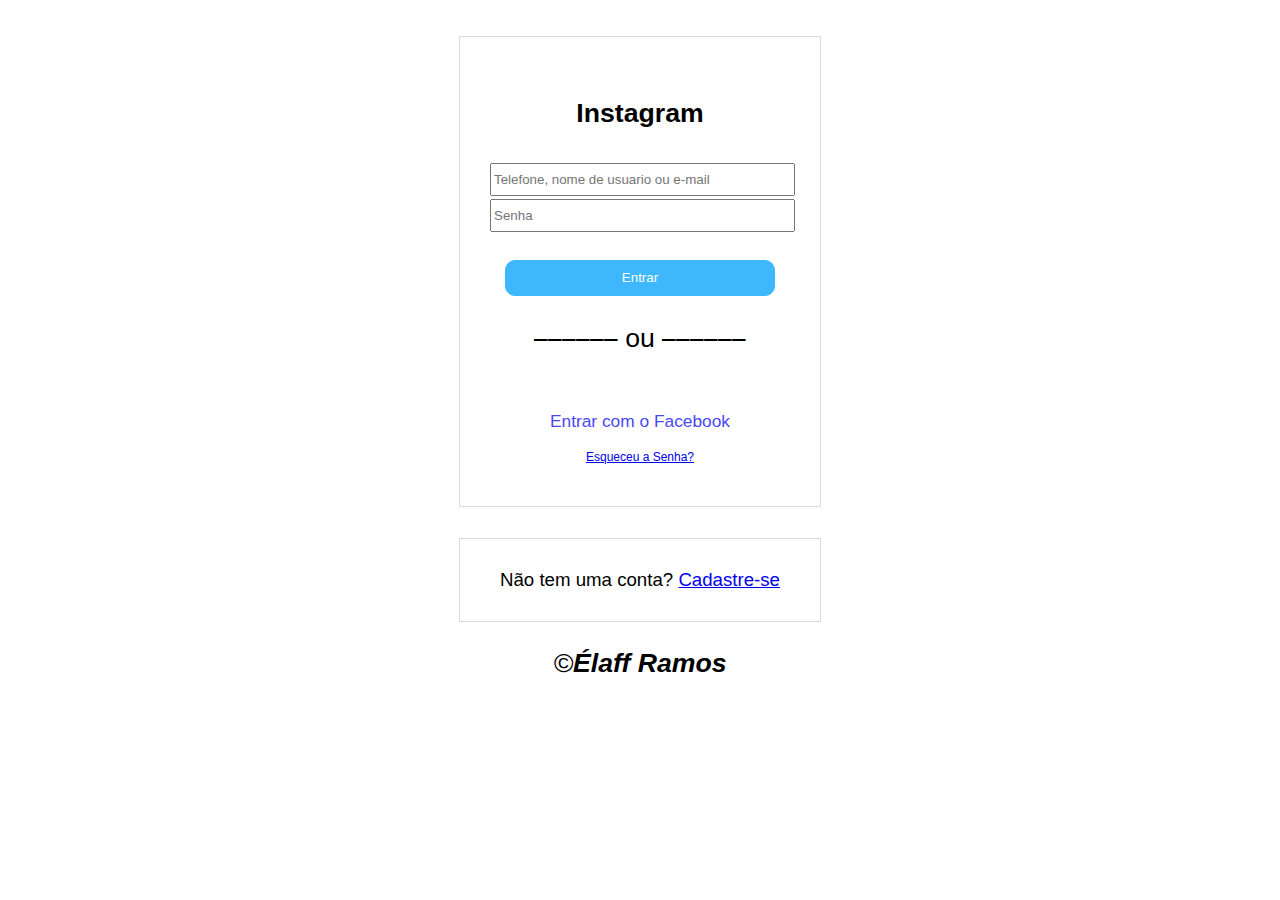
<file: index.html>
<!DOCTYPE html> <!-- Parte de HTML -->
<html lang="pt-BR"> <!-- Idioma do site -->
<head>
    <meta charset="UTF-8">
    <meta name="viewport" content="width=device-width, initial-scale=1.0">
    <title>Entrar • Instagram</title>
    <link rel="stylesheet" href="login.css"> <!-- Chamando um arquivo em CSS -->
</head>
<body>
    <header>
        <h1></h1> <!-- Título -->
    </header>

    <section>
        <div><br>
            <div id="pre"><strong>Instagram</strong></div><br>

            <input type="text" placeholder="Telefone, nome de usuario ou e-mail" name="email" id="email" size="35"><br> <!-- Corpo do site -->
            <input type="password" placeholder="Senha"name="senha" id="senha" size="35" ><br>
            <p id="entrar"><a onclick="pagina1()"><button>Entrar</button></a><br></p> <!-- Botão da pagina de login-->
            <p id="ou">⎯⎯⎯⎯⎯⎯    ou    ⎯⎯⎯⎯⎯⎯ <br><br></p>
            <p id="facebook">Entrar com o Facebook</p>
            <p id="esqueceu"><a href="esqueceu.html">Esqueceu a Senha?</a></p>
            
        <div>
             <!-- Corpo do site -->
        </div>
    </section><br>
    <section>
        <div id="cadastrar">
            Não tem uma conta? <a href="cadastro.html">Cadastre-se</a>
        </div>
    </section>
    <footer>
        <p>&copy;<strong>Élaff Ramos</strong></p> <!-- Aqui fica a copy -->
    </footer>
    
    <script src="login.js"></script> <!-- Chamando um arquivo em JavaScript -->
    
</body>
</html>
</file>
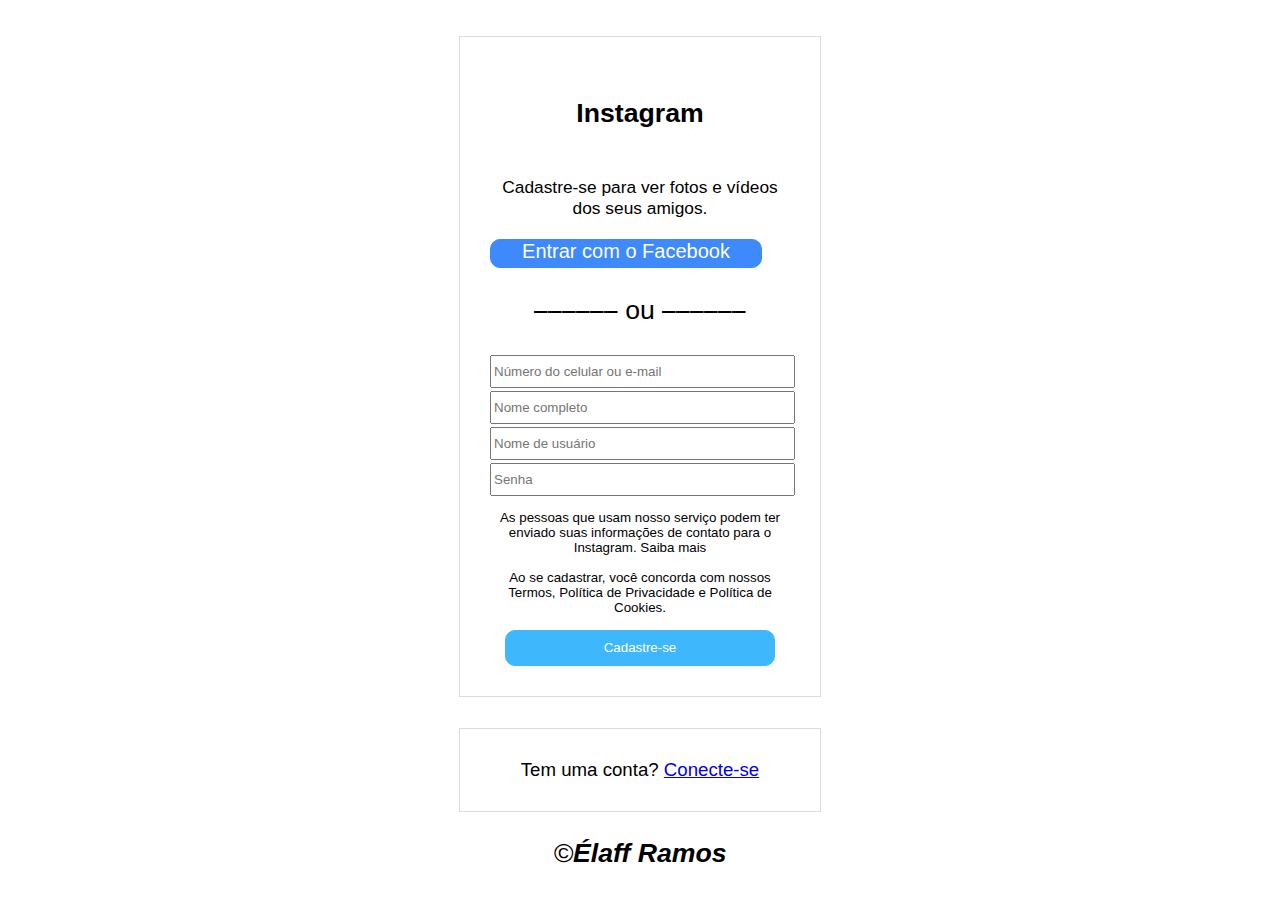
<file: cadastro.html>
<!DOCTYPE html> <!-- Parte de HTML -->
<html lang="pt-BR"> <!-- Idioma do site -->
<head>
    <meta charset="UTF-8">
    <meta name="viewport" content="width=device-width, initial-scale=1.0">
    <title>Cadastre-se • Instagram</title>
    <link rel="stylesheet" href="cadastro.css"> <!-- Chamando um arquivo em CSS -->
</head>
<body>
    <header>
        <h1></h1> <!-- Título -->
    </header>

    <section>
        <div><br>
            <div id="pre"><strong>Instagram</strong></div><br>
            <p id="texto1">Cadastre-se para ver fotos e vídeos dos seus amigos.</p>
            <p id="facebook">Entrar com o Facebook</p>
            <p id="ou">⎯⎯⎯⎯⎯⎯    ou    ⎯⎯⎯⎯⎯⎯ <br></p>
            <input type="text" placeholder="Número do celular ou e-mail" id="email" size="35"><br> <!-- Corpo do site -->
            <input type="text" placeholder="Nome completo" id="nome" size="35"><br>
            <input type="text" placeholder="Nome de usuário" id="usuario" size="35">
            <input type="password" placeholder="Senha" id="senha" size="35"><br>
            <p id="texto">As pessoas que usam nosso serviço podem ter enviado suas informações de contato para o Instagram. Saiba mais<br><br>
            Ao se cadastrar, você concorda com nossos Termos, Política de Privacidade e Política de Cookies.</p>
            <input type="button" value="Cadastre-se" onclick="cadastro()" id="button">
        <div id="res">
             <!-- Corpo do site -->
        </div>
    </section><br>
    <section>
        <div id="cadastrar">
            Tem uma conta? <a href="index.html">Conecte-se</a>
        </div>
    </section>
    <footer>
        <p>&copy;<strong>Élaff Ramos</strong></p> <!-- Aqui fica a copy -->
    </footer>
    
    <script src="cadastro.js"></script> <!-- Chamando um arquivo em JavaScript -->
    
</body>
</html>
</file>
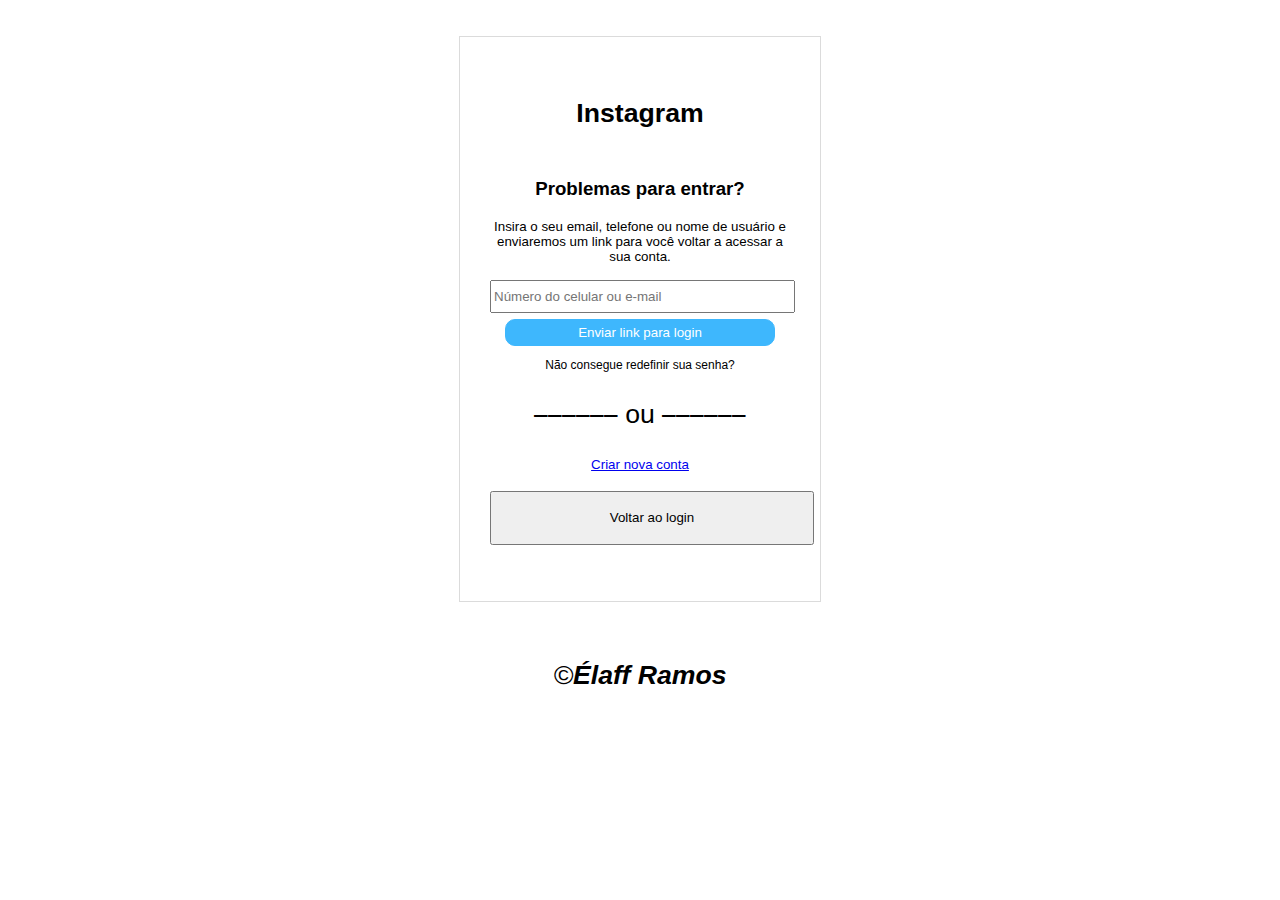
<file: esqueceu.html>
<!DOCTYPE html> <!-- Parte de HTML -->
<html lang="pt-BR"> <!-- Idioma do site -->
<head>
    <meta charset="UTF-8">
    <meta name="viewport" content="width=device-width, initial-scale=1.0">
    <title>Redefinir senha • Instagram</title>
    <link rel="stylesheet" href="esqueceu.css"> <!-- Chamando um arquivo em CSS -->
</head>
<body>
    <header>
        <h1></h1> <!-- Título -->
    </header>

    <section>
        <div><br>
            <div><strong>Instagram</strong></div><br>
            <p id="entrar"><strong>Problemas para entrar?</strong></p> <!-- Textos -->
            <p id="texto1">Insira o seu email, telefone ou nome de usuário e enviaremos um link para você voltar a acessar a sua conta.</p> <!-- Textos  -->
            <input type="text" placeholder="Número do celular ou e-mail" id="email" size="35"><br> <!-- Onde o usuário irá digitar seu e-mail -->
            <input type="button" value="Enviar link para login" onclick="esqueci()" id="botao"> <!-- Botão para enviar o link -->
            <p id="nao">Não consegue redefinir sua senha?</p> <!-- Textos  -->
            <p id="ou">⎯⎯⎯⎯⎯⎯    ou    ⎯⎯⎯⎯⎯⎯ <br></p> <!-- Textos  -->
            <div id="cadastrar">
                <a href="cadastro.html">Criar nova conta</a> <!-- Quando o usuário clicar em criar nova conta é para ele ser redirecionado para o arquivo cadastro.html -->
            </div>
            <p id="login"><a href="index.html"><button>Voltar ao login</button></a><br></p> <!-- Botão da pagina de login-->
    </section><br>
    <footer>
        <p>&copy;<strong>Élaff Ramos</strong></p> <!-- Aqui fica a copy -->
    </footer>
    
    <script src="esqueci.js"></script> <!-- Chamando um arquivo em JavaScript -->
    
</body>
</html>
</file>
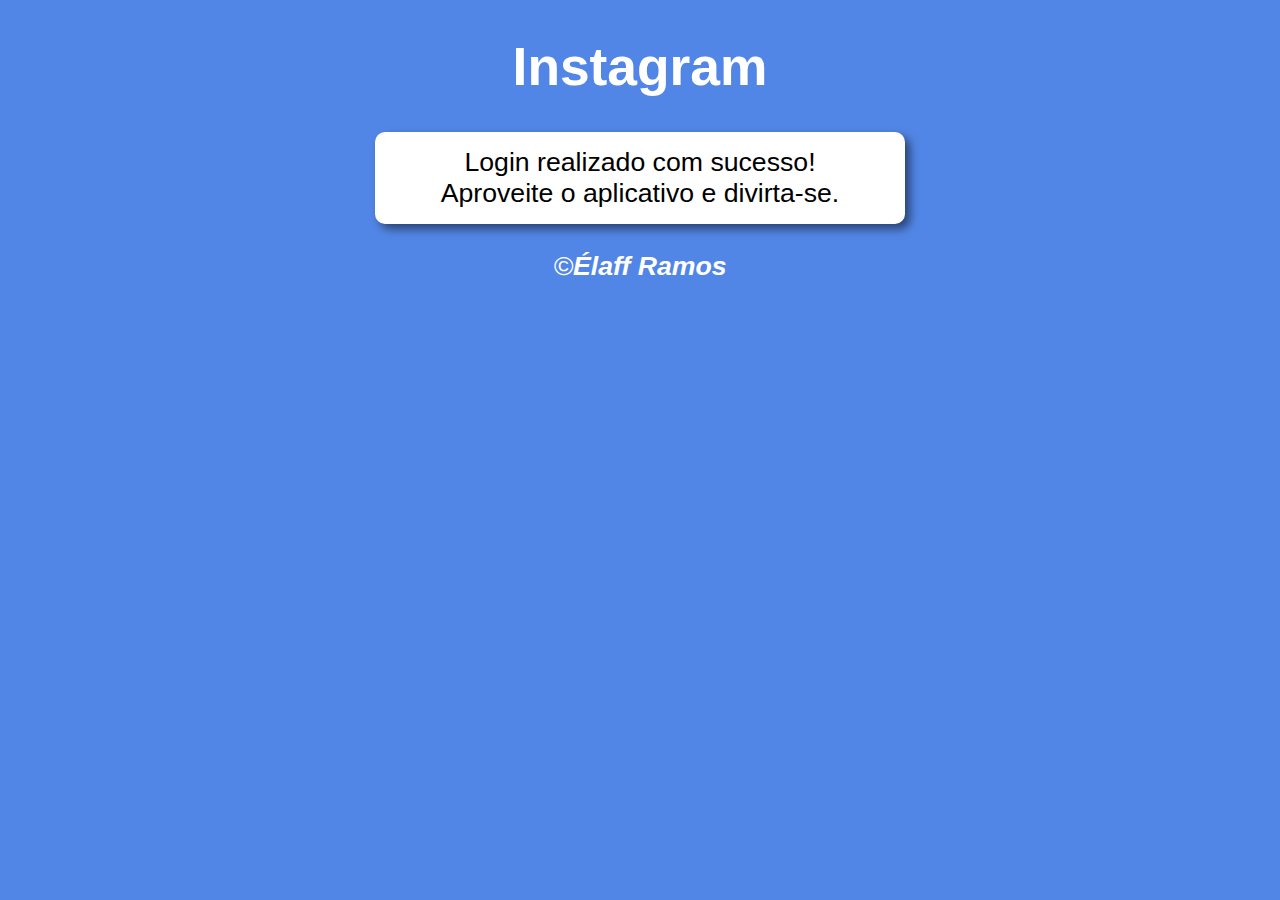
<file: inicio.html>
<!DOCTYPE html> <!-- Parte de HTML -->
<html lang="pt-BR"> <!-- Idioma do site -->
<head>
    <meta charset="UTF-8">
    <meta name="viewport" content="width=device-width, initial-scale=1.0">
    <title>Home</title>
    <link rel="stylesheet" href="inicio.css"> <!-- Chamando um arquivo em CSS -->
</head>
<body>
    <header>
        <h1><strong>Instagram</strong></h1> <!-- Título -->
    </header>

    <section>
        <div id="res">
        <!-- Corpo do site -->
        </div>
    </section>
    <footer>
        <p>&copy;<strong>Élaff Ramos</strong></p> <!-- Aqui fica a copy -->
    </footer>
    
    <script src="inicio.js"></script> <!-- Chamando um arquivo em JavaScript -->
</body>
</html>
</file>
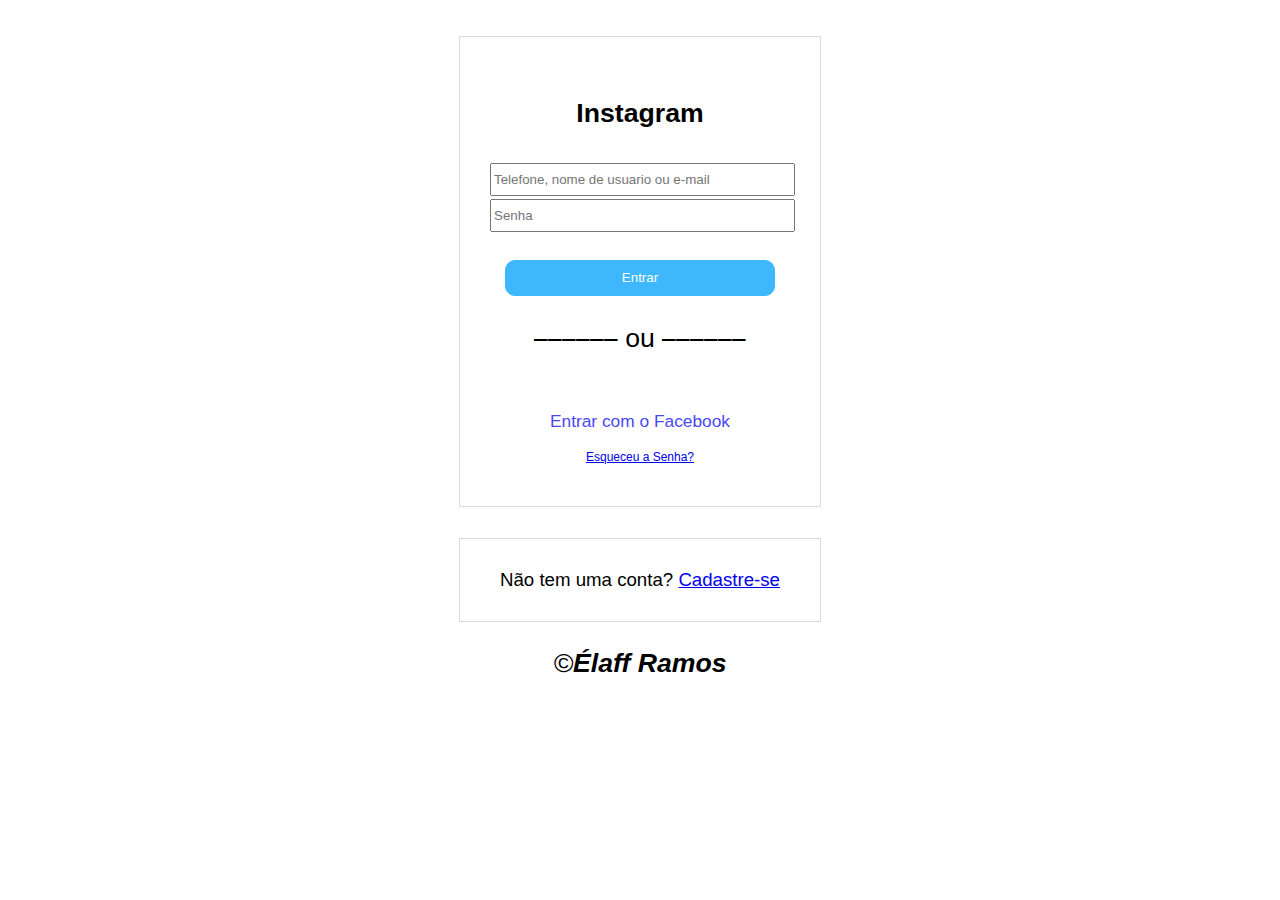
<file: login.html>
<!DOCTYPE html> <!-- Parte de HTML -->
<html lang="pt-BR"> <!-- Idioma do site -->
<head>
    <meta charset="UTF-8">
    <meta name="viewport" content="width=device-width, initial-scale=1.0">
    <title>Entrar • Instagram</title>
    <link rel="stylesheet" href="login.css"> <!-- Chamando um arquivo em CSS -->
</head>
<body>
    <header>
        <h1></h1> <!-- Título -->
    </header>

    <section>
        <div><br>
            <div id="pre"><strong>Instagram</strong></div><br>

            <input type="text" placeholder="Telefone, nome de usuario ou e-mail" name="email" id="email" size="35"><br> <!-- Corpo do site -->
            <input type="text" placeholder="Senha"name="senha" id="senha" size="35" ><br>
            <p id="entrar"><a onclick="pagina1()"><button>Entrar</button></a><br></p> <!-- Botão da pagina de login-->
            <p id="ou">⎯⎯⎯⎯⎯⎯    ou    ⎯⎯⎯⎯⎯⎯ <br><br></p>
            <p id="facebook">Entrar com o Facebook</p>
            <p id="esqueceu"><a href="esqueceu.html">Esqueceu a Senha?</a></p>
            
        <div>
             <!-- Corpo do site -->
        </div>
    </section><br>
    <section>
        <div id="cadastrar">
            Não tem uma conta? <a href="cadastro.html">Cadastre-se</a>
        </div>
    </section>
    <footer>
        <p>&copy;<strong>Élaff Ramos</strong></p> <!-- Aqui fica a copy -->
    </footer>
    
    <script src="login.js"></script> <!-- Chamando um arquivo em JavaScript -->
    
</body>
</html>
</file>
<file: login.css>
body {
    background: rgb(255, 255, 255); /*Cor das página */
    font: normal 20pt arial; /*Letra do site */
    right: 300px;
}


section {
    text-align: center;
    background: rgb(255, 255, 255); /*Cor da borda */
    padding: 30px; /*Tamanho da borda */
    width: 300px; /*Largura da borda */
    margin: auto; /*Local da margem */
    border: 1px solid rgb(219, 219, 219); /*Tamanho e cor da borda */
    
}

#email {
    height: 3vh;
}

#senha {
    height: 3vh;
}

#botao {
    background-color: rgb(62, 183, 253);
    border: 1px solid rgb(62, 183, 253);
    border-radius: 10px;
    color: white;
}



button {
    background-color: rgb(62, 183, 253);
    border: 1px solid rgb(62, 183, 253);
    border-radius: 10px;
    height: 4vh;
    width: 30vh;
    color: white;
}

#facebook {
    color: rgb(72, 72, 247);
    font: normal 13pt arial;
}

div#cadastrar {
    font: normal 14pt arial;
    text-align: center;
}

#esqueceu {
    font: normal 9pt arial;
    color: black;
    
}

footer {
    color: rgb(0, 0, 0); /*Cor do meu nome */
    text-align: center; /*Local do meu nome */
    font-style: italic; /*Estilo da fonte */
}
</file>
<file: cadastro.css>
body {
    background: rgb(255, 255, 255); /*Cor das página */
    font: normal 20pt arial; /*Letra do site */
    right: 300px;
}


section {
    text-align: center;
    background: rgb(255, 255, 255); /*Cor da borda */
    padding: 30px; /*Tamanho da borda */
    width: 300px; /*Largura da borda */
    margin: auto; /*Local da margem */
    border: 1px solid rgb(219, 219, 219); /*Tamanho e cor da borda */
    
}

#email {
    height: 3vh;
}

#nome {
    height: 3vh;
}

#usuario {
    height: 3vh;
}

#senha {
    height: 3vh;
}

#button {
    background-color: rgb(62, 183, 253);
    border: 1px solid rgb(62, 183, 253);
    border-radius: 10px;
    height: 4vh;
    width: 30vh;
    color: white;
}

#facebook {
    background-color: rgb(62, 138, 253);
    border: 1px solid rgb(62, 138, 253);
    border-radius: 10px;
    height: 3vh;
    width: 30vh;
    color: white;
    font: normal 15pt arial;
}

div#cadastrar {
    font: normal 14pt arial;
    text-align: center;
}

#esqueceu {
    font: normal 9pt arial;
    color: black;
    
}

#texto {
    font: normal 10pt arial;
}

#texto1 {
    font: normal 13pt arial;
}

footer {
    color: rgb(0, 0, 0); /*Cor do meu nome */
    text-align: center; /*Local do meu nome */
    font-style: italic; /*Estilo da fonte */
}
</file>
<file: esqueceu.css>
body {
    background: rgb(255, 255, 255); /*Cor das página */
    font: normal 20pt arial; /*Letra do site */
}


section {
    text-align: center; /* Serve para alinhar os textos dessa seção */
    background: rgb(255, 255, 255); /*Cor da borda */
    padding: 30px; /*Tamanho da borda */
    width: 300px; /*Largura da borda */
    margin: auto; /*Local da margem */
    border: 1px solid rgb(219, 219, 219); /*Tamanho e cor da borda */
    
}

#entrar {
    font: normal 14pt arial; /* Tamanho e forma das letras */
}

#email {
    height: 3vh; /* Serve para mexer na altura do campo do e-mail */
}

#botao {
    background-color: rgb(62, 183, 253); /* Cor do botão entrar */
    border: 1px solid rgb(62, 183, 253); /* Cor da borda do botão entrar */
    border-radius: 10px; /* Formato da borda */
    height: 3vh; /* Serve para mexer na altura do botão entrar */
    width: 30vh; /* Serve para mexer na largura do botão entrar */
    color: white; /* Cor do texto do botão */
}

div#cadastrar {
    font: normal 10pt arial;
    text-align: center;
}

#texto {
    font: normal 10pt arial;
}

#texto1 {
    font: normal 10pt arial;
}

#nao {
    font: normal 9pt arial;
}

button {
    align-items: center;
    align-content: center;
    align-self: center;
    margin-top: -20px;
    height: 6vh;
    width: 36vh;
    color: rgb(0, 0, 0);
}

footer {
    color: rgb(0, 0, 0); /*Cor do meu nome */
    text-align: center; /*Local do meu nome */
    font-style: italic; /*Estilo da fonte */
}
</file>
<file: inicio.css>
body {
    background: rgb(82, 134, 230); /*Cor das página */
    font: normal 20pt arial; /*Letra do site */

}

header {
    color: white; /*Cor do título */
    text-align: center; /*Local do título */
}

section {
    background: white; /*Cor da borda */
    border-radius: 10px;padding: 15px; /*Formato da borda */
    padding: 15px; /*Tamanho da borda */
    width: 500px; /*Largura da borda */
    margin: auto; /*Local da margem */
    box-shadow: 5px 5px 10px rgba(0, 0, 0, 0.5); /*Sombra embaixo da margem */
}

#res {
    text-align: center; /* Serve para alinhar os textos dessa seção */
}

footer {
    color: white; /*Cor do meu nome */
    text-align: center; /*Local do meu nome */
    font-style: italic; /*Estilo da fonte */
}
</file>
